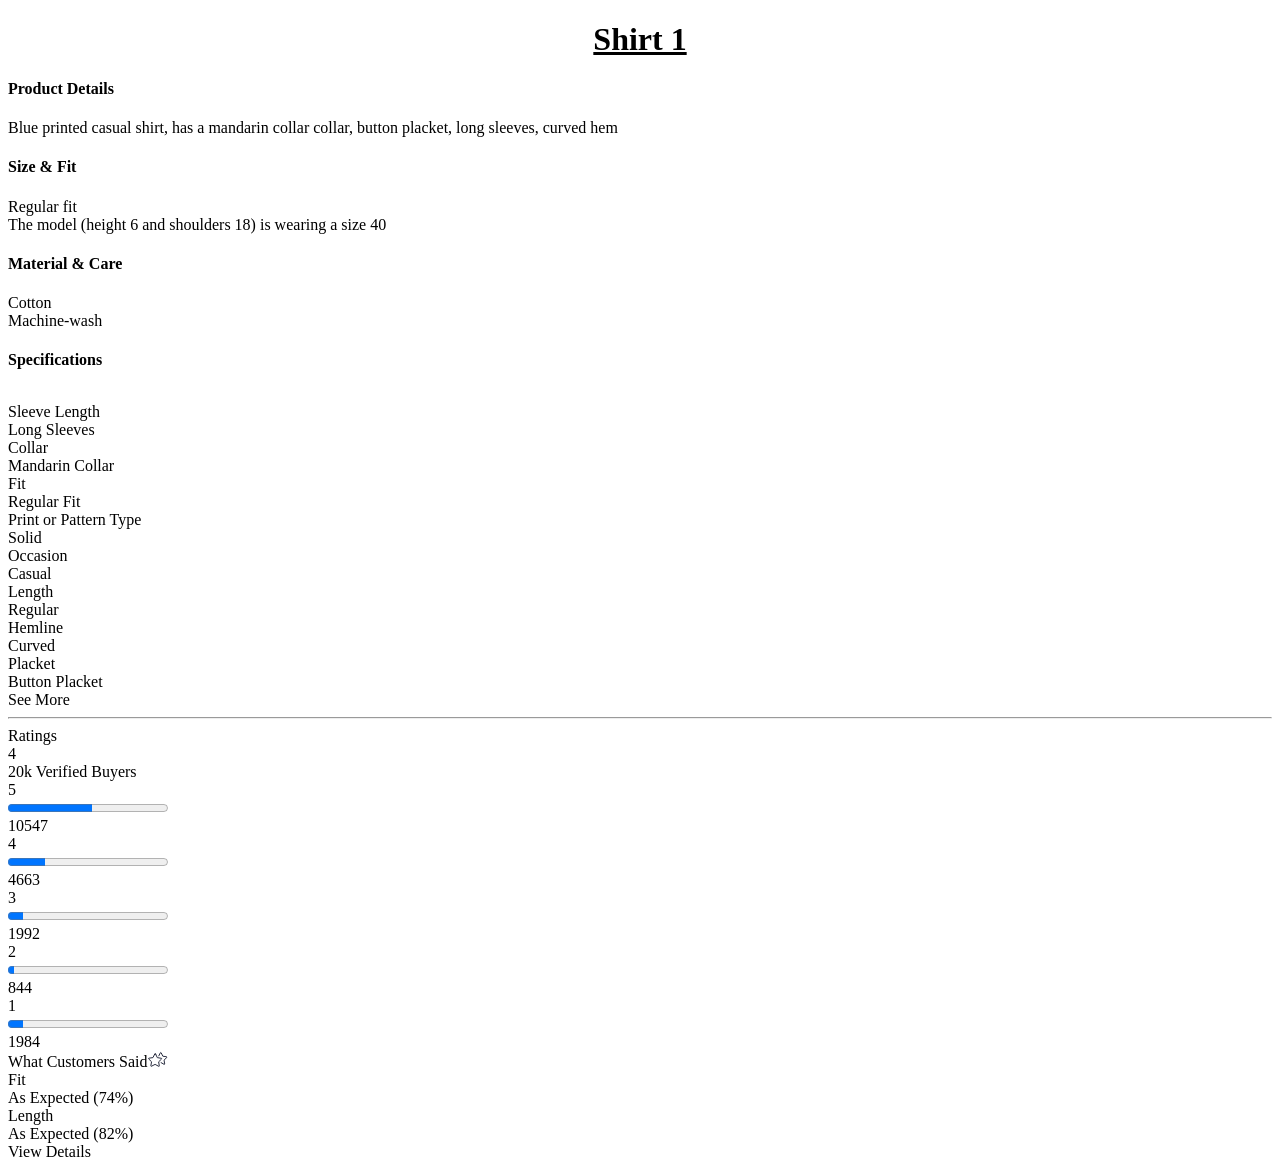
<file: shirts details/more details srt 1.html>
<!DOCTYPE html>
<html>
<head>
  <title>details here</title>
          <link href="https://constant.myntassets.com/web/assets/css/d-pdp.cb035f33eb746bbe46ad.css" rel="stylesheet">
</head>
<body>
    <div class="" id="srt_1">
      <h1 style="text-align: center; text-decoration: underline;">Shirt 1</h1>
      <div class="pdp-productDescriptorsContainer"><div><h4 class="pdp-product-description-title"><!-- react-text: 283 -->Product Details <!-- /react-text --><span class="myntraweb-sprite pdp-productDetailsIcon sprites-productDetailsIcon"></span></h4><p class="pdp-product-description-content">Blue printed casual shirt, has a mandarin collar collar, button placket, long sleeves, curved hem</p></div><div class="pdp-sizeFitDesc"><h4 class="pdp-sizeFitDescTitle pdp-product-description-title">Size &amp; Fit</h4><p class="pdp-sizeFitDescContent pdp-product-description-content">Regular fit <br>The model (height 6 and shoulders 18) is wearing a size 40</p></div><div class="pdp-sizeFitDesc"><h4 class="pdp-sizeFitDescTitle pdp-product-description-title">Material &amp; Care</h4><p class="pdp-sizeFitDescContent pdp-product-description-content">Cotton <br> Machine-wash</p></div><div class="index-sizeFitDesc"><h4 class="index-sizeFitDescTitle index-product-description-title" style="padding-bottom: 12px;">Specifications</h4><div class="index-tableContainer"><div class="index-row"><div class="index-rowKey">Sleeve Length</div><div class="index-rowValue">Long Sleeves</div></div><div class="index-row"><div class="index-rowKey">Collar</div><div class="index-rowValue">Mandarin Collar</div></div><div class="index-row"><div class="index-rowKey">Fit</div><div class="index-rowValue">Regular Fit</div></div><div class="index-row"><div class="index-rowKey">Print or Pattern Type</div><div class="index-rowValue">Solid</div></div><div class="index-row"><div class="index-rowKey">Occasion</div><div class="index-rowValue">Casual</div></div><div class="index-row"><div class="index-rowKey">Length</div><div class="index-rowValue">Regular</div></div><div class="index-row"><div class="index-rowKey">Hemline</div><div class="index-rowValue">Curved</div></div><div class="index-row"><div class="index-rowKey">Placket</div><div class="index-rowValue">Button Placket</div></div></div><div class="index-showMoreText">See More</div></div></div>

      <hr>

      <div class="detailed-reviews-ratingContainer"><div id="detailedRatingContainer" class="index-detailedRatingContainer index-inPdp index-showUGC"><div id="headingContainer" class="index-header"><!-- react-text: 326 -->Ratings<!-- /react-text --><span class="myntraweb-sprite index-productRatingsIcon sprites-productRatingsIcon"></span></div><div class="index-flexRow index-margin22"><div class="index-flexColumn"><div class="index-flexRow index-averageRating"><span>4</span><span class="myntraweb-sprite index-starIcon index-productRatingsExcellentIcon sprites-productRatingsExcellentIcon"></span></div><div class="index-countDesc"><!-- react-text: 334 -->20k<!-- /react-text --><!-- react-text: 335 --> Verified Buyers<!-- /react-text --></div></div><div class="index-separator"></div><div><div class="index-flexRow index-ratingBarContainer"><div class="index-rating"><span class="index-ratingLevel">5</span><span class="myntraweb-sprite index-grayStarIcon sprites-productRatingsGrayIcon"></span></div><progress min="0" max="20030" value="10547" data-rating="5"></progress><div class="index-count">10547</div></div><div class="index-flexRow index-ratingBarContainer"><div class="index-rating"><span class="index-ratingLevel">4</span><span class="myntraweb-sprite index-grayStarIcon sprites-productRatingsGrayIcon"></span></div><progress min="0" max="20030" value="4663" data-rating="4"></progress><div class="index-count">4663</div></div><div class="index-flexRow index-ratingBarContainer"><div class="index-rating"><span class="index-ratingLevel">3</span><span class="myntraweb-sprite index-grayStarIcon sprites-productRatingsGrayIcon"></span></div><progress min="0" max="20030" value="1992" data-rating="3"></progress><div class="index-count">1992</div></div><div class="index-flexRow index-ratingBarContainer"><div class="index-rating"><span class="index-ratingLevel">2</span><span class="myntraweb-sprite index-grayStarIcon sprites-productRatingsGrayIcon"></span></div><progress min="0" max="20030" value="844" data-rating="2"></progress><div class="index-count">844</div></div><div class="index-flexRow index-ratingBarContainer"><div class="index-rating"><span class="index-ratingLevel">1</span><span class="myntraweb-sprite index-grayStarIcon sprites-productRatingsGrayIcon"></span></div><progress min="0" max="20030" value="1984" data-rating="1"></progress><div class="index-count">1984</div></div></div></div></div><div class="ugc-ugcContainer ugc-inPdp ugc-showRating"><div><div class="ugc-ugcDescriptionTitle"><!-- react-text: 371 -->What Customers Said<!-- /react-text --><span class="ugc-iconContainer"><svg xmlns="http://www.w3.org/2000/svg" width="20" height="16" viewBox="0 0 20 16"><g fill="none" fill-rule="evenodd"><g><g><g><g><path fill="#FFF" d="M.827 3.937L2.416.847c.149-.298.576-.294.72.006L4.816 4.32l3.81.587c.329.051.457.456.217.687L6.062 8.26l.623 3.802c.054.328-.293.576-.587.418L3.08 10.752" transform="translate(-1015 -1319) translate(824 1315) translate(191 4) translate(10 .874)"></path><path stroke="#282C3F" stroke-linecap="round" stroke-linejoin="round" d="M.827 3.937L2.416.847c.149-.298.576-.294.72.006L4.816 4.32l3.81.587c.329.051.457.456.217.687L6.062 8.26l.623 3.802c.054.328-.293.576-.587.418L3.08 10.752" transform="translate(-1015 -1319) translate(824 1315) translate(191 4) translate(10 .874)"></path></g><path fill="#FFF" d="M7.517 2.933L9.32 6.655l4.09.629c.326.05.454.454.214.683l-2.982 2.862.667 4.08c.054.327-.29.573-.582.417L7.08 13.373 3.405 15.27c-.294.15-.635-.1-.576-.426l.73-4.07L.62 7.87c-.236-.233-.102-.634.226-.68l4.098-.567 1.858-3.694c.15-.296.572-.293.716.005" transform="translate(-1015 -1319) translate(824 1315) translate(191 4)"></path><path stroke="#282C3F" stroke-linecap="round" stroke-linejoin="round" d="M7.517 2.933L9.32 6.655l4.09.629c.326.05.454.454.214.683l-2.982 2.862.667 4.08c.054.327-.29.573-.582.417L7.08 13.373 3.405 15.27c-.294.15-.635-.1-.576-.426l.73-4.07L.62 7.87c-.236-.233-.102-.634.226-.68l4.098-.567 1.858-3.694c.15-.296.572-.293.716.005z" transform="translate(-1015 -1319) translate(824 1315) translate(191 4)"></path></g></g></g></g></svg></span></div><div><div class=""><div class="answer-wrapper-AnswerWrapper answer-wrapper-onlyHighlighted"><div>Fit</div><div class="answer-AnswerRow"><div class="answer-fill-wrapper"><div class="answer-fill" style="width: 74%;"></div></div><div class="answer-caption-wrapper answer-highlighted"><!-- react-text: 391 -->As Expected<!-- /react-text --><!-- react-text: 392 --> (<!-- /react-text --><!-- react-text: 393 -->74%<!-- /react-text --><!-- react-text: 394 -->)<!-- /react-text --></div></div></div><div class="answer-wrapper-AnswerWrapper answer-wrapper-onlyHighlighted"><div>Length</div><div class="answer-AnswerRow"><div class="answer-fill-wrapper"><div class="answer-fill" style="width: 82%;"></div></div><div class="answer-caption-wrapper answer-highlighted"><!-- react-text: 401 -->As Expected<!-- /react-text --><!-- react-text: 402 --> (<!-- /react-text --><!-- react-text: 403 -->82%<!-- /react-text --><!-- react-text: 404 -->)<!-- /react-text --></div></div></div></div><div class="ugc-viewDetails">View Details</div></div></div></div></div>
    </div>

</body>
</html>
</file>
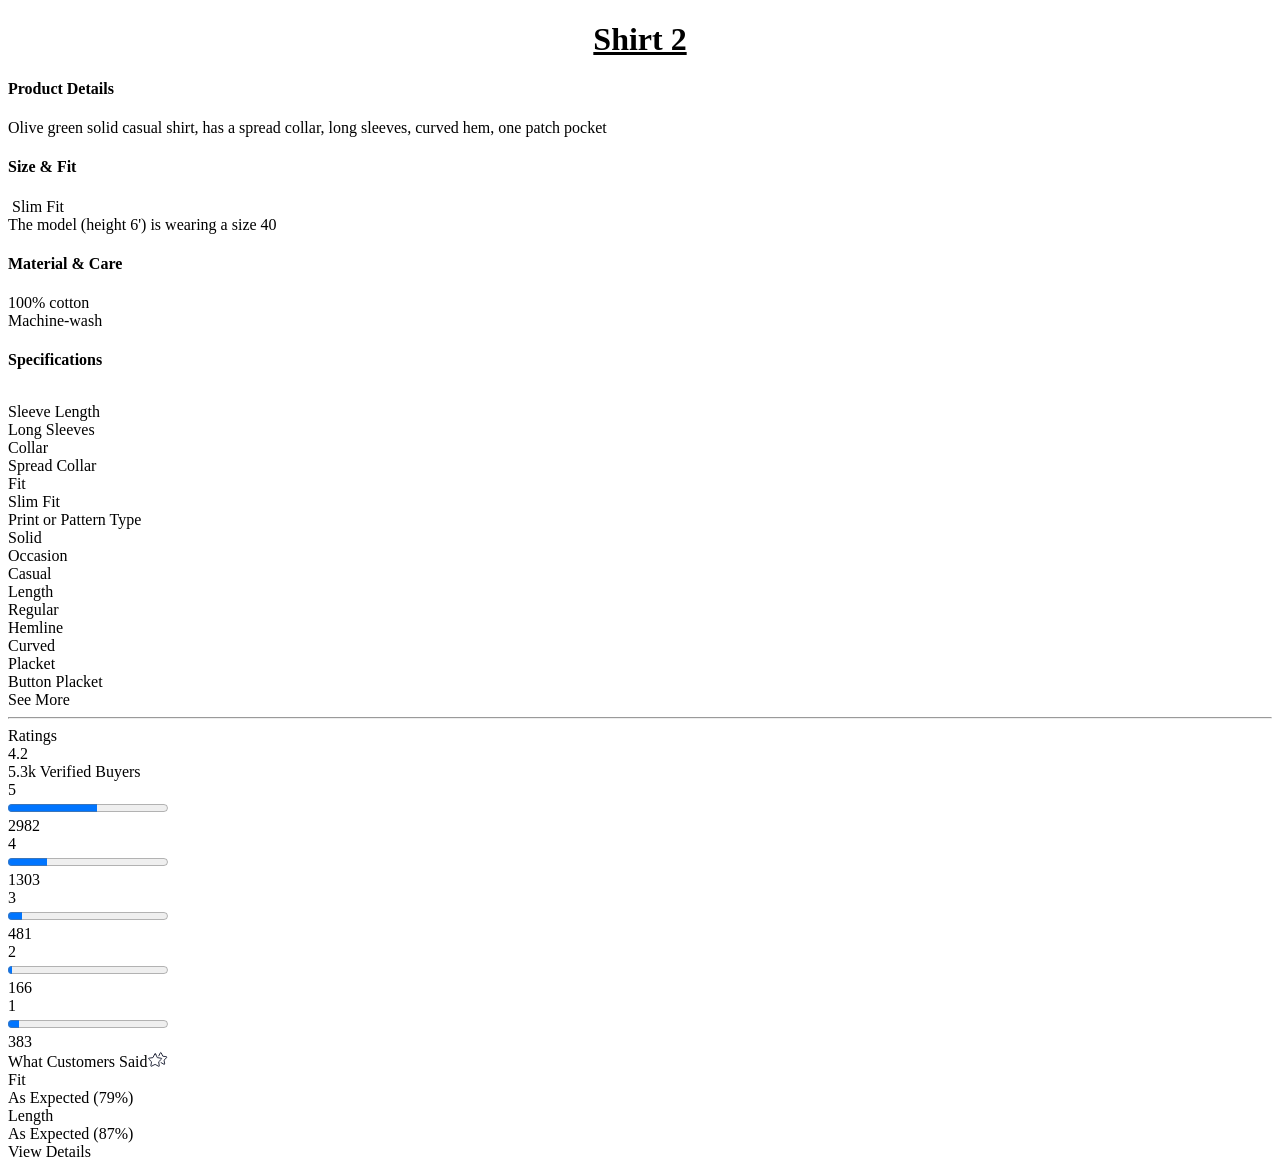
<file: shirts details/more details srt 2.html>
<!DOCTYPE html>
<html>
<head>
  <title>details here</title>
          <link href="https://constant.myntassets.com/web/assets/css/d-pdp.cb035f33eb746bbe46ad.css" rel="stylesheet">
</head>
<body>
    <div class="" id="srt_1">
              <h1 style="text-align: center; text-decoration: underline;">Shirt 2</h1>

    <div class="pdp-productDescriptorsContainer"><div><h4 class="pdp-product-description-title"><!-- react-text: 257 -->Product Details <!-- /react-text --><span class="myntraweb-sprite pdp-productDetailsIcon sprites-productDetailsIcon"></span></h4><p class="pdp-product-description-content">Olive green solid casual shirt, has a spread collar, long sleeves, curved hem, one patch pocket</p></div><div class="pdp-sizeFitDesc"><h4 class="pdp-sizeFitDescTitle pdp-product-description-title">Size &amp; Fit</h4><p class="pdp-sizeFitDescContent pdp-product-description-content">&nbsp;Slim Fit<br>The model (height 6') is wearing a size 40</p></div><div class="pdp-sizeFitDesc"><h4 class="pdp-sizeFitDescTitle pdp-product-description-title">Material &amp; Care</h4><p class="pdp-sizeFitDescContent pdp-product-description-content">100% cotton<br>Machine-wash</p></div><div class="index-sizeFitDesc"><h4 class="index-sizeFitDescTitle index-product-description-title" style="padding-bottom: 12px;">Specifications</h4><div class="index-tableContainer"><div class="index-row"><div class="index-rowKey">Sleeve Length</div><div class="index-rowValue">Long Sleeves</div></div><div class="index-row"><div class="index-rowKey">Collar</div><div class="index-rowValue">Spread Collar</div></div><div class="index-row"><div class="index-rowKey">Fit</div><div class="index-rowValue">Slim Fit</div></div><div class="index-row"><div class="index-rowKey">Print or Pattern Type</div><div class="index-rowValue">Solid</div></div><div class="index-row"><div class="index-rowKey">Occasion</div><div class="index-rowValue">Casual</div></div><div class="index-row"><div class="index-rowKey">Length</div><div class="index-rowValue">Regular</div></div><div class="index-row"><div class="index-rowKey">Hemline</div><div class="index-rowValue">Curved</div></div><div class="index-row"><div class="index-rowKey">Placket</div><div class="index-rowValue">Button Placket</div></div></div><div class="index-showMoreText">See More</div></div></div>

    <hr>

    <div class="detailed-reviews-ratingContainer"><div id="detailedRatingContainer" class="index-detailedRatingContainer index-inPdp index-showUGC"><div id="headingContainer" class="index-header"><!-- react-text: 300 -->Ratings<!-- /react-text --><span class="myntraweb-sprite index-productRatingsIcon sprites-productRatingsIcon"></span></div><div class="index-flexRow index-margin22"><div class="index-flexColumn"><div class="index-flexRow index-averageRating"><span>4.2</span><span class="myntraweb-sprite index-starIcon index-productRatingsExcellentIcon sprites-productRatingsExcellentIcon"></span></div><div class="index-countDesc"><!-- react-text: 308 -->5.3k<!-- /react-text --><!-- react-text: 309 --> Verified Buyers<!-- /react-text --></div></div><div class="index-separator"></div><div><div class="index-flexRow index-ratingBarContainer"><div class="index-rating"><span class="index-ratingLevel">5</span><span class="myntraweb-sprite index-grayStarIcon sprites-productRatingsGrayIcon"></span></div><progress min="0" max="5315" value="2982" data-rating="5"></progress><div class="index-count">2982</div></div><div class="index-flexRow index-ratingBarContainer"><div class="index-rating"><span class="index-ratingLevel">4</span><span class="myntraweb-sprite index-grayStarIcon sprites-productRatingsGrayIcon"></span></div><progress min="0" max="5315" value="1303" data-rating="4"></progress><div class="index-count">1303</div></div><div class="index-flexRow index-ratingBarContainer"><div class="index-rating"><span class="index-ratingLevel">3</span><span class="myntraweb-sprite index-grayStarIcon sprites-productRatingsGrayIcon"></span></div><progress min="0" max="5315" value="481" data-rating="3"></progress><div class="index-count">481</div></div><div class="index-flexRow index-ratingBarContainer"><div class="index-rating"><span class="index-ratingLevel">2</span><span class="myntraweb-sprite index-grayStarIcon sprites-productRatingsGrayIcon"></span></div><progress min="0" max="5315" value="166" data-rating="2"></progress><div class="index-count">166</div></div><div class="index-flexRow index-ratingBarContainer"><div class="index-rating"><span class="index-ratingLevel">1</span><span class="myntraweb-sprite index-grayStarIcon sprites-productRatingsGrayIcon"></span></div><progress min="0" max="5315" value="383" data-rating="1"></progress><div class="index-count">383</div></div></div></div></div><div class="ugc-ugcContainer ugc-inPdp ugc-showRating"><div><div class="ugc-ugcDescriptionTitle"><!-- react-text: 345 -->What Customers Said<!-- /react-text --><span class="ugc-iconContainer"><svg xmlns="http://www.w3.org/2000/svg" width="20" height="16" viewBox="0 0 20 16"><g fill="none" fill-rule="evenodd"><g><g><g><g><path fill="#FFF" d="M.827 3.937L2.416.847c.149-.298.576-.294.72.006L4.816 4.32l3.81.587c.329.051.457.456.217.687L6.062 8.26l.623 3.802c.054.328-.293.576-.587.418L3.08 10.752" transform="translate(-1015 -1319) translate(824 1315) translate(191 4) translate(10 .874)"></path><path stroke="#282C3F" stroke-linecap="round" stroke-linejoin="round" d="M.827 3.937L2.416.847c.149-.298.576-.294.72.006L4.816 4.32l3.81.587c.329.051.457.456.217.687L6.062 8.26l.623 3.802c.054.328-.293.576-.587.418L3.08 10.752" transform="translate(-1015 -1319) translate(824 1315) translate(191 4) translate(10 .874)"></path></g><path fill="#FFF" d="M7.517 2.933L9.32 6.655l4.09.629c.326.05.454.454.214.683l-2.982 2.862.667 4.08c.054.327-.29.573-.582.417L7.08 13.373 3.405 15.27c-.294.15-.635-.1-.576-.426l.73-4.07L.62 7.87c-.236-.233-.102-.634.226-.68l4.098-.567 1.858-3.694c.15-.296.572-.293.716.005" transform="translate(-1015 -1319) translate(824 1315) translate(191 4)"></path><path stroke="#282C3F" stroke-linecap="round" stroke-linejoin="round" d="M7.517 2.933L9.32 6.655l4.09.629c.326.05.454.454.214.683l-2.982 2.862.667 4.08c.054.327-.29.573-.582.417L7.08 13.373 3.405 15.27c-.294.15-.635-.1-.576-.426l.73-4.07L.62 7.87c-.236-.233-.102-.634.226-.68l4.098-.567 1.858-3.694c.15-.296.572-.293.716.005z" transform="translate(-1015 -1319) translate(824 1315) translate(191 4)"></path></g></g></g></g></svg></span></div><div><div class=""><div class="answer-wrapper-AnswerWrapper answer-wrapper-onlyHighlighted"><div>Fit</div><div class="answer-AnswerRow"><div class="answer-fill-wrapper"><div class="answer-fill" style="width: 79%;"></div></div><div class="answer-caption-wrapper answer-highlighted"><!-- react-text: 365 -->As Expected<!-- /react-text --><!-- react-text: 366 --> (<!-- /react-text --><!-- react-text: 367 -->79%<!-- /react-text --><!-- react-text: 368 -->)<!-- /react-text --></div></div></div><div class="answer-wrapper-AnswerWrapper answer-wrapper-onlyHighlighted"><div>Length</div><div class="answer-AnswerRow"><div class="answer-fill-wrapper"><div class="answer-fill" style="width: 87%;"></div></div><div class="answer-caption-wrapper answer-highlighted"><!-- react-text: 375 -->As Expected<!-- /react-text --><!-- react-text: 376 --> (<!-- /react-text --><!-- react-text: 377 -->87%<!-- /react-text --><!-- react-text: 378 -->)<!-- /react-text --></div></div></div></div><div class="ugc-viewDetails">View Details</div></div></div></div></div>
    </div>
</body>
</html>
</file>
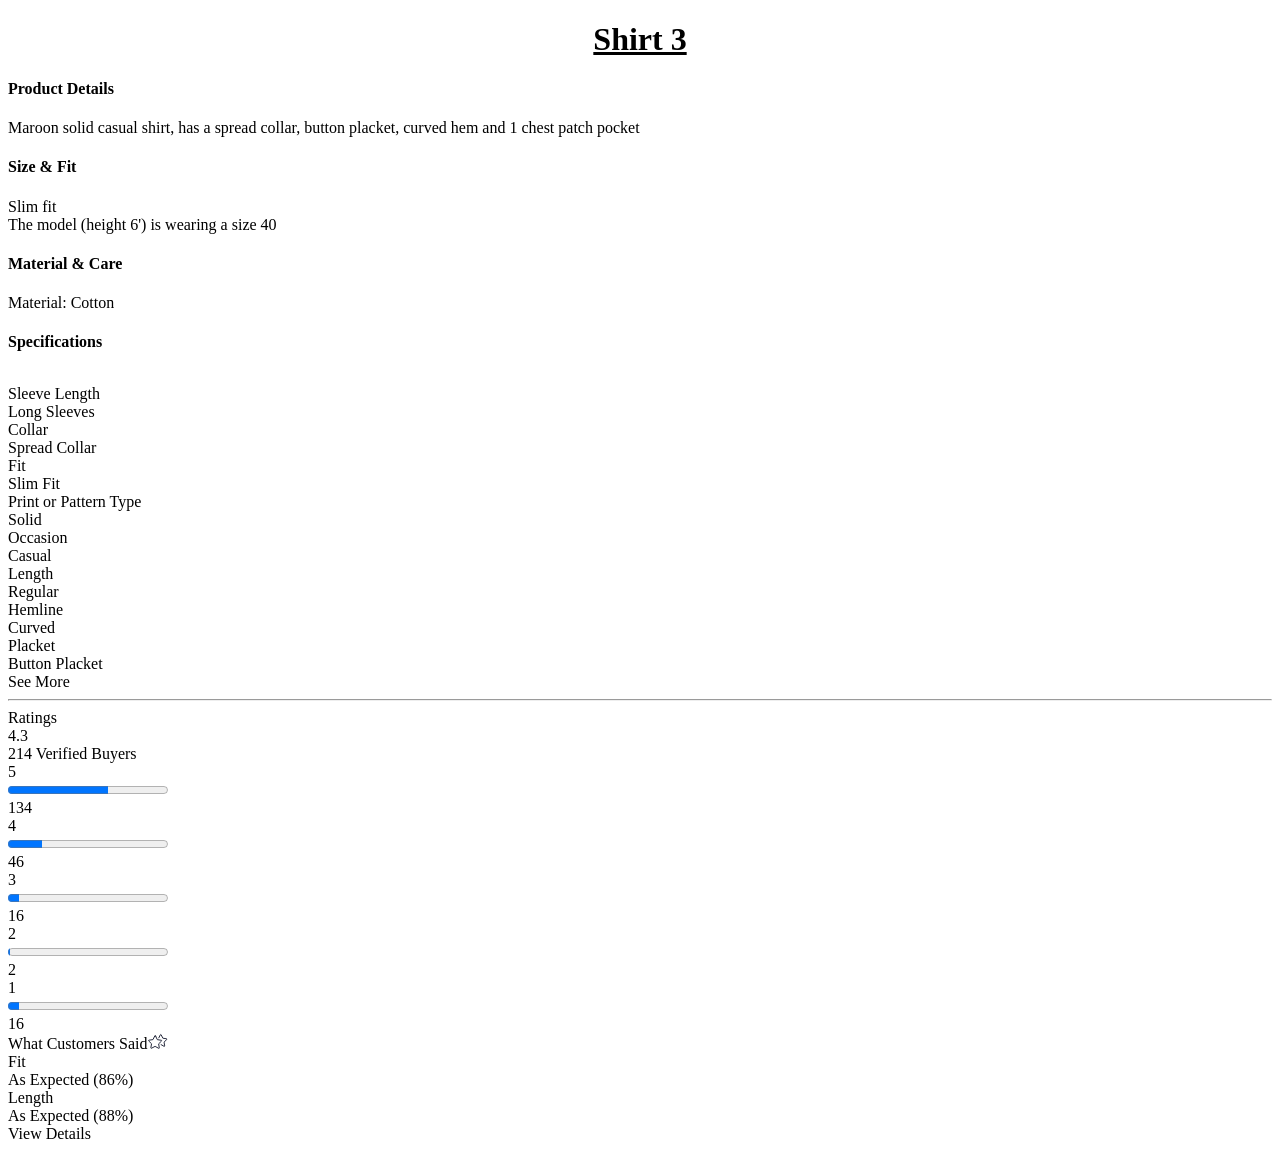
<file: shirts details/more details srt 3.html>
<!DOCTYPE html>
<html>
<head>
  <title>details here</title>
          <link href="https://constant.myntassets.com/web/assets/css/d-pdp.cb035f33eb746bbe46ad.css" rel="stylesheet">
</head>
<body>
  <div class="" id="srt_1">
            <h1 style="text-align: center; text-decoration: underline;">Shirt 3</h1>

<div class="pdp-productDescriptorsContainer"><div><h4 class="pdp-product-description-title"><!-- react-text: 263 -->Product Details <!-- /react-text --><span class="myntraweb-sprite pdp-productDetailsIcon sprites-productDetailsIcon"></span></h4><p class="pdp-product-description-content">Maroon solid casual shirt, has a spread collar, button placket, curved hem and 1 chest patch pocket</p></div><div class="pdp-sizeFitDesc"><h4 class="pdp-sizeFitDescTitle pdp-product-description-title">Size &amp; Fit</h4><p class="pdp-sizeFitDescContent pdp-product-description-content">Slim fit<br> The model (height 6') is wearing a size 40</p></div><div class="pdp-sizeFitDesc"><h4 class="pdp-sizeFitDescTitle pdp-product-description-title">Material &amp; Care</h4><p class="pdp-sizeFitDescContent pdp-product-description-content">Material: Cotton</p></div><div class="index-sizeFitDesc"><h4 class="index-sizeFitDescTitle index-product-description-title" style="padding-bottom: 12px;">Specifications</h4><div class="index-tableContainer"><div class="index-row"><div class="index-rowKey">Sleeve Length</div><div class="index-rowValue">Long Sleeves</div></div><div class="index-row"><div class="index-rowKey">Collar</div><div class="index-rowValue">Spread Collar</div></div><div class="index-row"><div class="index-rowKey">Fit</div><div class="index-rowValue">Slim Fit</div></div><div class="index-row"><div class="index-rowKey">Print or Pattern Type</div><div class="index-rowValue">Solid</div></div><div class="index-row"><div class="index-rowKey">Occasion</div><div class="index-rowValue">Casual</div></div><div class="index-row"><div class="index-rowKey">Length</div><div class="index-rowValue">Regular</div></div><div class="index-row"><div class="index-rowKey">Hemline</div><div class="index-rowValue">Curved</div></div><div class="index-row"><div class="index-rowKey">Placket</div><div class="index-rowValue">Button Placket</div></div></div><div class="index-showMoreText">See More</div></div></div>

  <hr>

  <div class="detailed-reviews-ratingContainer"><div id="detailedRatingContainer" class="index-detailedRatingContainer index-inPdp index-showUGC"><div id="headingContainer" class="index-header"><!-- react-text: 306 -->Ratings<!-- /react-text --><span class="myntraweb-sprite index-productRatingsIcon sprites-productRatingsIcon"></span></div><div class="index-flexRow index-margin22"><div class="index-flexColumn"><div class="index-flexRow index-averageRating"><span>4.3</span><span class="myntraweb-sprite index-starIcon index-productRatingsExcellentIcon sprites-productRatingsExcellentIcon"></span></div><div class="index-countDesc"><!-- react-text: 314 -->214<!-- /react-text --><!-- react-text: 315 --> Verified Buyers<!-- /react-text --></div></div><div class="index-separator"></div><div><div class="index-flexRow index-ratingBarContainer"><div class="index-rating"><span class="index-ratingLevel">5</span><span class="myntraweb-sprite index-grayStarIcon sprites-productRatingsGrayIcon"></span></div><progress min="0" max="214" value="134" data-rating="5"></progress><div class="index-count">134</div></div><div class="index-flexRow index-ratingBarContainer"><div class="index-rating"><span class="index-ratingLevel">4</span><span class="myntraweb-sprite index-grayStarIcon sprites-productRatingsGrayIcon"></span></div><progress min="0" max="214" value="46" data-rating="4"></progress><div class="index-count">46</div></div><div class="index-flexRow index-ratingBarContainer"><div class="index-rating"><span class="index-ratingLevel">3</span><span class="myntraweb-sprite index-grayStarIcon sprites-productRatingsGrayIcon"></span></div><progress min="0" max="214" value="16" data-rating="3"></progress><div class="index-count">16</div></div><div class="index-flexRow index-ratingBarContainer"><div class="index-rating"><span class="index-ratingLevel">2</span><span class="myntraweb-sprite index-grayStarIcon sprites-productRatingsGrayIcon"></span></div><progress min="0" max="214" value="2" data-rating="2"></progress><div class="index-count">2</div></div><div class="index-flexRow index-ratingBarContainer"><div class="index-rating"><span class="index-ratingLevel">1</span><span class="myntraweb-sprite index-grayStarIcon sprites-productRatingsGrayIcon"></span></div><progress min="0" max="214" value="16" data-rating="1"></progress><div class="index-count">16</div></div></div></div></div><div class="ugc-ugcContainer ugc-inPdp ugc-showRating"><div><div class="ugc-ugcDescriptionTitle"><!-- react-text: 351 -->What Customers Said<!-- /react-text --><span class="ugc-iconContainer"><svg xmlns="http://www.w3.org/2000/svg" width="20" height="16" viewBox="0 0 20 16"><g fill="none" fill-rule="evenodd"><g><g><g><g><path fill="#FFF" d="M.827 3.937L2.416.847c.149-.298.576-.294.72.006L4.816 4.32l3.81.587c.329.051.457.456.217.687L6.062 8.26l.623 3.802c.054.328-.293.576-.587.418L3.08 10.752" transform="translate(-1015 -1319) translate(824 1315) translate(191 4) translate(10 .874)"></path><path stroke="#282C3F" stroke-linecap="round" stroke-linejoin="round" d="M.827 3.937L2.416.847c.149-.298.576-.294.72.006L4.816 4.32l3.81.587c.329.051.457.456.217.687L6.062 8.26l.623 3.802c.054.328-.293.576-.587.418L3.08 10.752" transform="translate(-1015 -1319) translate(824 1315) translate(191 4) translate(10 .874)"></path></g><path fill="#FFF" d="M7.517 2.933L9.32 6.655l4.09.629c.326.05.454.454.214.683l-2.982 2.862.667 4.08c.054.327-.29.573-.582.417L7.08 13.373 3.405 15.27c-.294.15-.635-.1-.576-.426l.73-4.07L.62 7.87c-.236-.233-.102-.634.226-.68l4.098-.567 1.858-3.694c.15-.296.572-.293.716.005" transform="translate(-1015 -1319) translate(824 1315) translate(191 4)"></path><path stroke="#282C3F" stroke-linecap="round" stroke-linejoin="round" d="M7.517 2.933L9.32 6.655l4.09.629c.326.05.454.454.214.683l-2.982 2.862.667 4.08c.054.327-.29.573-.582.417L7.08 13.373 3.405 15.27c-.294.15-.635-.1-.576-.426l.73-4.07L.62 7.87c-.236-.233-.102-.634.226-.68l4.098-.567 1.858-3.694c.15-.296.572-.293.716.005z" transform="translate(-1015 -1319) translate(824 1315) translate(191 4)"></path></g></g></g></g></svg></span></div><div><div class=""><div class="answer-wrapper-AnswerWrapper answer-wrapper-onlyHighlighted"><div>Fit</div><div class="answer-AnswerRow"><div class="answer-fill-wrapper"><div class="answer-fill" style="width: 86%;"></div></div><div class="answer-caption-wrapper answer-highlighted"><!-- react-text: 371 -->As Expected<!-- /react-text --><!-- react-text: 372 --> (<!-- /react-text --><!-- react-text: 373 -->86%<!-- /react-text --><!-- react-text: 374 -->)<!-- /react-text --></div></div></div><div class="answer-wrapper-AnswerWrapper answer-wrapper-onlyHighlighted"><div>Length</div><div class="answer-AnswerRow"><div class="answer-fill-wrapper"><div class="answer-fill" style="width: 88%;"></div></div><div class="answer-caption-wrapper answer-highlighted"><!-- react-text: 381 -->As Expected<!-- /react-text --><!-- react-text: 382 --> (<!-- /react-text --><!-- react-text: 383 -->88%<!-- /react-text --><!-- react-text: 384 -->)<!-- /react-text --></div></div></div></div><div class="ugc-viewDetails">View Details</div></div></div></div></div>
  </div>

</body>
</html>
</file>
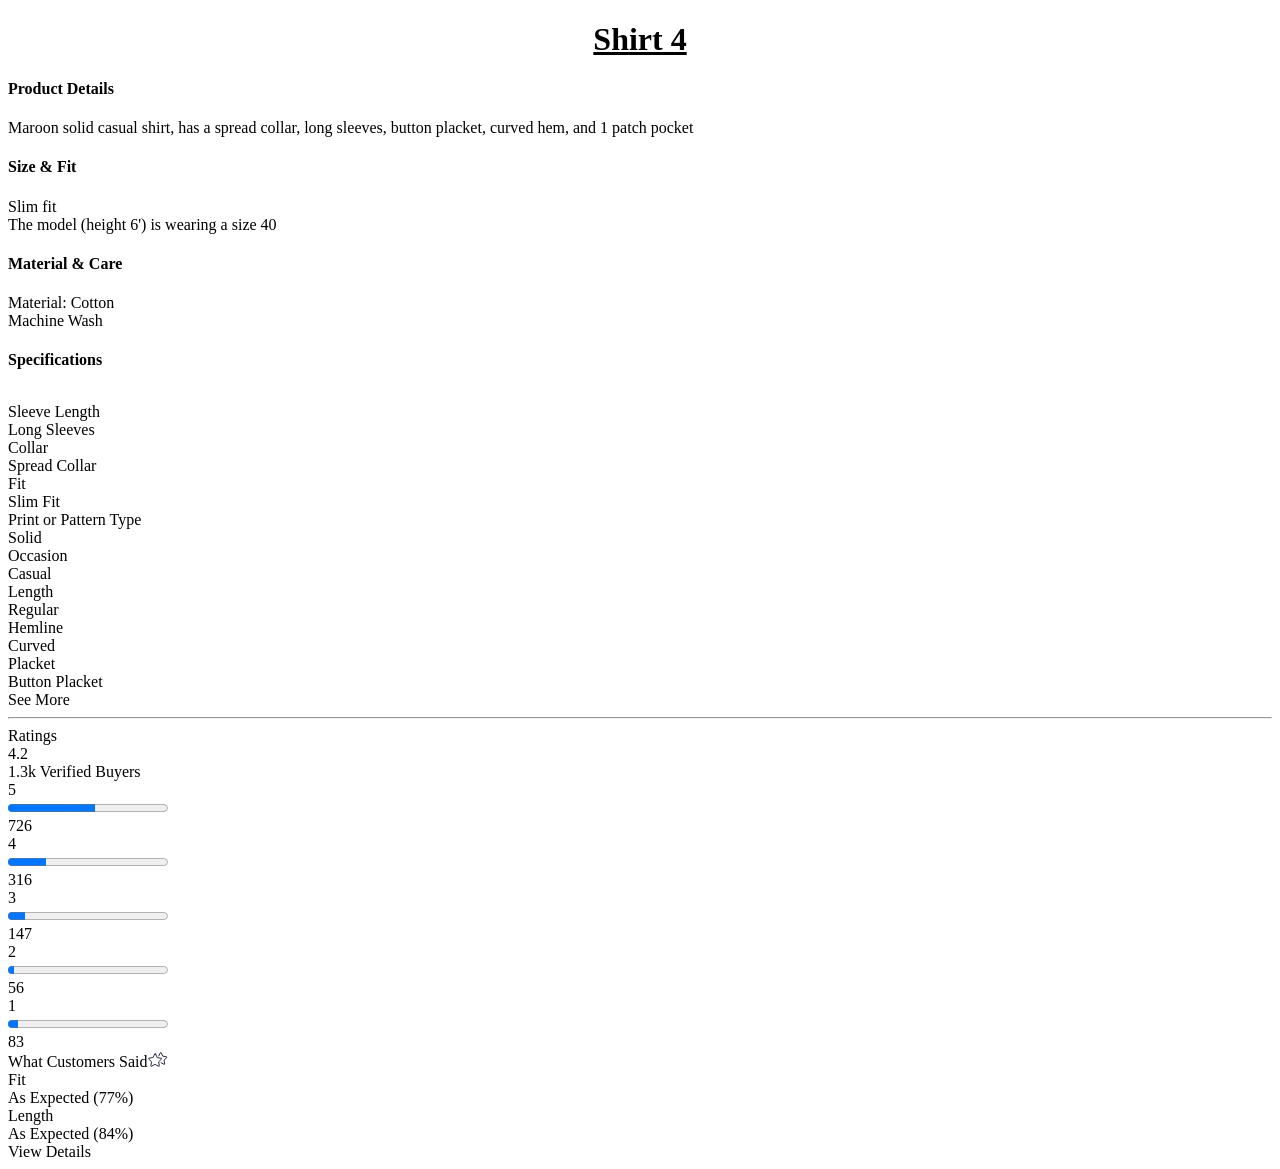
<file: shirts details/more details srt 4.html>
<!DOCTYPE html>
<html>
<head>
  <title>details here</title>
          <link href="https://constant.myntassets.com/web/assets/css/d-pdp.cb035f33eb746bbe46ad.css" rel="stylesheet">
</head>
<body>
  <div class="" id="srt_1">
            <h1 style="text-align: center; text-decoration: underline;">Shirt 4</h1>

<div class="pdp-productDescriptorsContainer"><div><h4 class="pdp-product-description-title"><!-- react-text: 239 -->Product Details <!-- /react-text --><span class="myntraweb-sprite pdp-productDetailsIcon sprites-productDetailsIcon"></span></h4><p class="pdp-product-description-content">Maroon solid casual shirt, has a spread collar, long sleeves, button placket, curved hem, and 1 patch pocket</p></div><div class="pdp-sizeFitDesc"><h4 class="pdp-sizeFitDescTitle pdp-product-description-title">Size &amp; Fit</h4><p class="pdp-sizeFitDescContent pdp-product-description-content">Slim fit<br> The model (height 6') is wearing a size 40</p></div><div class="pdp-sizeFitDesc"><h4 class="pdp-sizeFitDescTitle pdp-product-description-title">Material &amp; Care</h4><p class="pdp-sizeFitDescContent pdp-product-description-content">Material: Cotton<br> Machine Wash</p></div><div class="index-sizeFitDesc"><h4 class="index-sizeFitDescTitle index-product-description-title" style="padding-bottom: 12px;">Specifications</h4><div class="index-tableContainer"><div class="index-row"><div class="index-rowKey">Sleeve Length</div><div class="index-rowValue">Long Sleeves</div></div><div class="index-row"><div class="index-rowKey">Collar</div><div class="index-rowValue">Spread Collar</div></div><div class="index-row"><div class="index-rowKey">Fit</div><div class="index-rowValue">Slim Fit</div></div><div class="index-row"><div class="index-rowKey">Print or Pattern Type</div><div class="index-rowValue">Solid</div></div><div class="index-row"><div class="index-rowKey">Occasion</div><div class="index-rowValue">Casual</div></div><div class="index-row"><div class="index-rowKey">Length</div><div class="index-rowValue">Regular</div></div><div class="index-row"><div class="index-rowKey">Hemline</div><div class="index-rowValue">Curved</div></div><div class="index-row"><div class="index-rowKey">Placket</div><div class="index-rowValue">Button Placket</div></div></div><div class="index-showMoreText">See More</div></div></div>

  <hr>

  <div class="detailed-reviews-ratingContainer"><div id="detailedRatingContainer" class="index-detailedRatingContainer index-inPdp index-showUGC"><div id="headingContainer" class="index-header"><!-- react-text: 282 -->Ratings<!-- /react-text --><span class="myntraweb-sprite index-productRatingsIcon sprites-productRatingsIcon"></span></div><div class="index-flexRow index-margin22"><div class="index-flexColumn"><div class="index-flexRow index-averageRating"><span>4.2</span><span class="myntraweb-sprite index-starIcon index-productRatingsExcellentIcon sprites-productRatingsExcellentIcon"></span></div><div class="index-countDesc"><!-- react-text: 290 -->1.3k<!-- /react-text --><!-- react-text: 291 --> Verified Buyers<!-- /react-text --></div></div><div class="index-separator"></div><div><div class="index-flexRow index-ratingBarContainer"><div class="index-rating"><span class="index-ratingLevel">5</span><span class="myntraweb-sprite index-grayStarIcon sprites-productRatingsGrayIcon"></span></div><progress min="0" max="1328" value="726" data-rating="5"></progress><div class="index-count">726</div></div><div class="index-flexRow index-ratingBarContainer"><div class="index-rating"><span class="index-ratingLevel">4</span><span class="myntraweb-sprite index-grayStarIcon sprites-productRatingsGrayIcon"></span></div><progress min="0" max="1328" value="316" data-rating="4"></progress><div class="index-count">316</div></div><div class="index-flexRow index-ratingBarContainer"><div class="index-rating"><span class="index-ratingLevel">3</span><span class="myntraweb-sprite index-grayStarIcon sprites-productRatingsGrayIcon"></span></div><progress min="0" max="1328" value="147" data-rating="3"></progress><div class="index-count">147</div></div><div class="index-flexRow index-ratingBarContainer"><div class="index-rating"><span class="index-ratingLevel">2</span><span class="myntraweb-sprite index-grayStarIcon sprites-productRatingsGrayIcon"></span></div><progress min="0" max="1328" value="56" data-rating="2"></progress><div class="index-count">56</div></div><div class="index-flexRow index-ratingBarContainer"><div class="index-rating"><span class="index-ratingLevel">1</span><span class="myntraweb-sprite index-grayStarIcon sprites-productRatingsGrayIcon"></span></div><progress min="0" max="1328" value="83" data-rating="1"></progress><div class="index-count">83</div></div></div></div></div><div class="ugc-ugcContainer ugc-inPdp ugc-showRating"><div><div class="ugc-ugcDescriptionTitle"><!-- react-text: 327 -->What Customers Said<!-- /react-text --><span class="ugc-iconContainer"><svg xmlns="http://www.w3.org/2000/svg" width="20" height="16" viewBox="0 0 20 16"><g fill="none" fill-rule="evenodd"><g><g><g><g><path fill="#FFF" d="M.827 3.937L2.416.847c.149-.298.576-.294.72.006L4.816 4.32l3.81.587c.329.051.457.456.217.687L6.062 8.26l.623 3.802c.054.328-.293.576-.587.418L3.08 10.752" transform="translate(-1015 -1319) translate(824 1315) translate(191 4) translate(10 .874)"></path><path stroke="#282C3F" stroke-linecap="round" stroke-linejoin="round" d="M.827 3.937L2.416.847c.149-.298.576-.294.72.006L4.816 4.32l3.81.587c.329.051.457.456.217.687L6.062 8.26l.623 3.802c.054.328-.293.576-.587.418L3.08 10.752" transform="translate(-1015 -1319) translate(824 1315) translate(191 4) translate(10 .874)"></path></g><path fill="#FFF" d="M7.517 2.933L9.32 6.655l4.09.629c.326.05.454.454.214.683l-2.982 2.862.667 4.08c.054.327-.29.573-.582.417L7.08 13.373 3.405 15.27c-.294.15-.635-.1-.576-.426l.73-4.07L.62 7.87c-.236-.233-.102-.634.226-.68l4.098-.567 1.858-3.694c.15-.296.572-.293.716.005" transform="translate(-1015 -1319) translate(824 1315) translate(191 4)"></path><path stroke="#282C3F" stroke-linecap="round" stroke-linejoin="round" d="M7.517 2.933L9.32 6.655l4.09.629c.326.05.454.454.214.683l-2.982 2.862.667 4.08c.054.327-.29.573-.582.417L7.08 13.373 3.405 15.27c-.294.15-.635-.1-.576-.426l.73-4.07L.62 7.87c-.236-.233-.102-.634.226-.68l4.098-.567 1.858-3.694c.15-.296.572-.293.716.005z" transform="translate(-1015 -1319) translate(824 1315) translate(191 4)"></path></g></g></g></g></svg></span></div><div><div class=""><div class="answer-wrapper-AnswerWrapper answer-wrapper-onlyHighlighted"><div>Fit</div><div class="answer-AnswerRow"><div class="answer-fill-wrapper"><div class="answer-fill" style="width: 77%;"></div></div><div class="answer-caption-wrapper answer-highlighted"><!-- react-text: 347 -->As Expected<!-- /react-text --><!-- react-text: 348 --> (<!-- /react-text --><!-- react-text: 349 -->77%<!-- /react-text --><!-- react-text: 350 -->)<!-- /react-text --></div></div></div><div class="answer-wrapper-AnswerWrapper answer-wrapper-onlyHighlighted"><div>Length</div><div class="answer-AnswerRow"><div class="answer-fill-wrapper"><div class="answer-fill" style="width: 84%;"></div></div><div class="answer-caption-wrapper answer-highlighted"><!-- react-text: 357 -->As Expected<!-- /react-text --><!-- react-text: 358 --> (<!-- /react-text --><!-- react-text: 359 -->84%<!-- /react-text --><!-- react-text: 360 -->)<!-- /react-text --></div></div></div></div><div class="ugc-viewDetails">View Details</div></div></div></div></div>

</div>

</body>
</html>
</file>
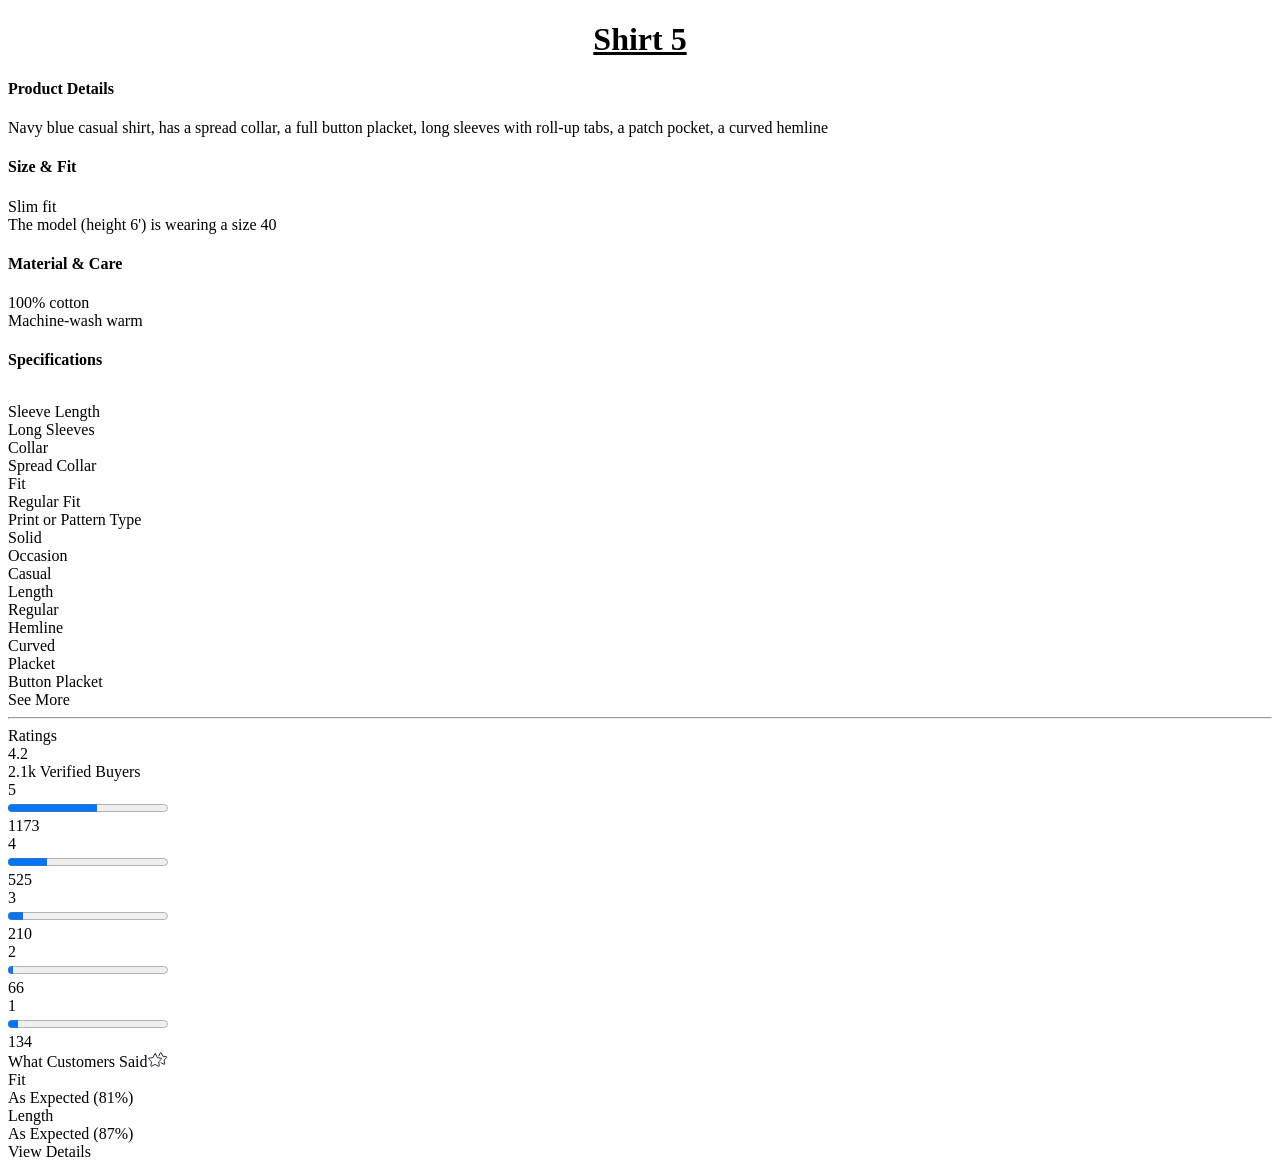
<file: shirts details/more details srt 5.html>
<!DOCTYPE html>
<html>
<head>
  <title>details here</title>
          <link href="https://constant.myntassets.com/web/assets/css/d-pdp.cb035f33eb746bbe46ad.css" rel="stylesheet">
</head>
<body>
  <div class="" id="srt_1">
            <h1 style="text-align: center; text-decoration: underline;">Shirt 5</h1>
          <div class="pdp-productDescriptorsContainer"><div><h4 class="pdp-product-description-title"><!-- react-text: 253 -->Product Details <!-- /react-text --><span class="myntraweb-sprite pdp-productDetailsIcon sprites-productDetailsIcon"></span></h4><p class="pdp-product-description-content">Navy blue casual shirt, has a spread collar, a full button placket, long sleeves with roll-up tabs, a patch pocket, a curved hemline</p></div><div class="pdp-sizeFitDesc"><h4 class="pdp-sizeFitDescTitle pdp-product-description-title">Size &amp; Fit</h4><p class="pdp-sizeFitDescContent pdp-product-description-content">Slim fit <br>The model (height 6') is wearing a size 40</p></div><div class="pdp-sizeFitDesc"><h4 class="pdp-sizeFitDescTitle pdp-product-description-title">Material &amp; Care</h4><p class="pdp-sizeFitDescContent pdp-product-description-content">100% cotton<br>Machine-wash warm</p></div><div class="index-sizeFitDesc"><h4 class="index-sizeFitDescTitle index-product-description-title" style="padding-bottom: 12px;">Specifications</h4><div class="index-tableContainer"><div class="index-row"><div class="index-rowKey">Sleeve Length</div><div class="index-rowValue">Long Sleeves</div></div><div class="index-row"><div class="index-rowKey">Collar</div><div class="index-rowValue">Spread Collar</div></div><div class="index-row"><div class="index-rowKey">Fit</div><div class="index-rowValue">Regular Fit</div></div><div class="index-row"><div class="index-rowKey">Print or Pattern Type</div><div class="index-rowValue">Solid</div></div><div class="index-row"><div class="index-rowKey">Occasion</div><div class="index-rowValue">Casual</div></div><div class="index-row"><div class="index-rowKey">Length</div><div class="index-rowValue">Regular</div></div><div class="index-row"><div class="index-rowKey">Hemline</div><div class="index-rowValue">Curved</div></div><div class="index-row"><div class="index-rowKey">Placket</div><div class="index-rowValue">Button Placket</div></div></div><div class="index-showMoreText">See More</div></div>
          </div>
  <hr>
<div class="detailed-reviews-ratingContainer"><div id="detailedRatingContainer" class="index-detailedRatingContainer index-inPdp index-showUGC"><div id="headingContainer" class="index-header"><!-- react-text: 296 -->Ratings<!-- /react-text --><span class="myntraweb-sprite index-productRatingsIcon sprites-productRatingsIcon"></span></div><div class="index-flexRow index-margin22"><div class="index-flexColumn"><div class="index-flexRow index-averageRating"><span>4.2</span><span class="myntraweb-sprite index-starIcon index-productRatingsExcellentIcon sprites-productRatingsExcellentIcon"></span></div><div class="index-countDesc"><!-- react-text: 304 -->2.1k<!-- /react-text --><!-- react-text: 305 --> Verified Buyers<!-- /react-text --></div></div><div class="index-separator"></div><div><div class="index-flexRow index-ratingBarContainer"><div class="index-rating"><span class="index-ratingLevel">5</span><span class="myntraweb-sprite index-grayStarIcon sprites-productRatingsGrayIcon"></span></div><progress min="0" max="2108" value="1173" data-rating="5"></progress><div class="index-count">1173</div></div><div class="index-flexRow index-ratingBarContainer"><div class="index-rating"><span class="index-ratingLevel">4</span><span class="myntraweb-sprite index-grayStarIcon sprites-productRatingsGrayIcon"></span></div><progress min="0" max="2108" value="525" data-rating="4"></progress><div class="index-count">525</div></div><div class="index-flexRow index-ratingBarContainer"><div class="index-rating"><span class="index-ratingLevel">3</span><span class="myntraweb-sprite index-grayStarIcon sprites-productRatingsGrayIcon"></span></div><progress min="0" max="2108" value="210" data-rating="3"></progress><div class="index-count">210</div></div><div class="index-flexRow index-ratingBarContainer"><div class="index-rating"><span class="index-ratingLevel">2</span><span class="myntraweb-sprite index-grayStarIcon sprites-productRatingsGrayIcon"></span></div><progress min="0" max="2108" value="66" data-rating="2"></progress><div class="index-count">66</div></div><div class="index-flexRow index-ratingBarContainer"><div class="index-rating"><span class="index-ratingLevel">1</span><span class="myntraweb-sprite index-grayStarIcon sprites-productRatingsGrayIcon"></span></div><progress min="0" max="2108" value="134" data-rating="1"></progress><div class="index-count">134</div></div></div></div></div><div class="ugc-ugcContainer ugc-inPdp ugc-showRating"><div><div class="ugc-ugcDescriptionTitle"><!-- react-text: 341 -->What Customers Said<!-- /react-text --><span class="ugc-iconContainer"><svg xmlns="http://www.w3.org/2000/svg" width="20" height="16" viewBox="0 0 20 16"><g fill="none" fill-rule="evenodd"><g><g><g><g><path fill="#FFF" d="M.827 3.937L2.416.847c.149-.298.576-.294.72.006L4.816 4.32l3.81.587c.329.051.457.456.217.687L6.062 8.26l.623 3.802c.054.328-.293.576-.587.418L3.08 10.752" transform="translate(-1015 -1319) translate(824 1315) translate(191 4) translate(10 .874)"></path><path stroke="#282C3F" stroke-linecap="round" stroke-linejoin="round" d="M.827 3.937L2.416.847c.149-.298.576-.294.72.006L4.816 4.32l3.81.587c.329.051.457.456.217.687L6.062 8.26l.623 3.802c.054.328-.293.576-.587.418L3.08 10.752" transform="translate(-1015 -1319) translate(824 1315) translate(191 4) translate(10 .874)"></path></g><path fill="#FFF" d="M7.517 2.933L9.32 6.655l4.09.629c.326.05.454.454.214.683l-2.982 2.862.667 4.08c.054.327-.29.573-.582.417L7.08 13.373 3.405 15.27c-.294.15-.635-.1-.576-.426l.73-4.07L.62 7.87c-.236-.233-.102-.634.226-.68l4.098-.567 1.858-3.694c.15-.296.572-.293.716.005" transform="translate(-1015 -1319) translate(824 1315) translate(191 4)"></path><path stroke="#282C3F" stroke-linecap="round" stroke-linejoin="round" d="M7.517 2.933L9.32 6.655l4.09.629c.326.05.454.454.214.683l-2.982 2.862.667 4.08c.054.327-.29.573-.582.417L7.08 13.373 3.405 15.27c-.294.15-.635-.1-.576-.426l.73-4.07L.62 7.87c-.236-.233-.102-.634.226-.68l4.098-.567 1.858-3.694c.15-.296.572-.293.716.005z" transform="translate(-1015 -1319) translate(824 1315) translate(191 4)"></path></g></g></g></g></svg></span></div><div><div class=""><div class="answer-wrapper-AnswerWrapper answer-wrapper-onlyHighlighted"><div>Fit</div><div class="answer-AnswerRow"><div class="answer-fill-wrapper"><div class="answer-fill" style="width: 81%;"></div></div><div class="answer-caption-wrapper answer-highlighted"><!-- react-text: 361 -->As Expected<!-- /react-text --><!-- react-text: 362 --> (<!-- /react-text --><!-- react-text: 363 -->81%<!-- /react-text --><!-- react-text: 364 -->)<!-- /react-text --></div></div></div><div class="answer-wrapper-AnswerWrapper answer-wrapper-onlyHighlighted"><div>Length</div><div class="answer-AnswerRow"><div class="answer-fill-wrapper"><div class="answer-fill" style="width: 87%;"></div></div><div class="answer-caption-wrapper answer-highlighted"><!-- react-text: 371 -->As Expected<!-- /react-text --><!-- react-text: 372 --> (<!-- /react-text --><!-- react-text: 373 -->87%<!-- /react-text --><!-- react-text: 374 -->)<!-- /react-text --></div></div></div></div><div class="ugc-viewDetails">View Details</div></div></div></div></div>

</div>
</body>
</html>
</file>
